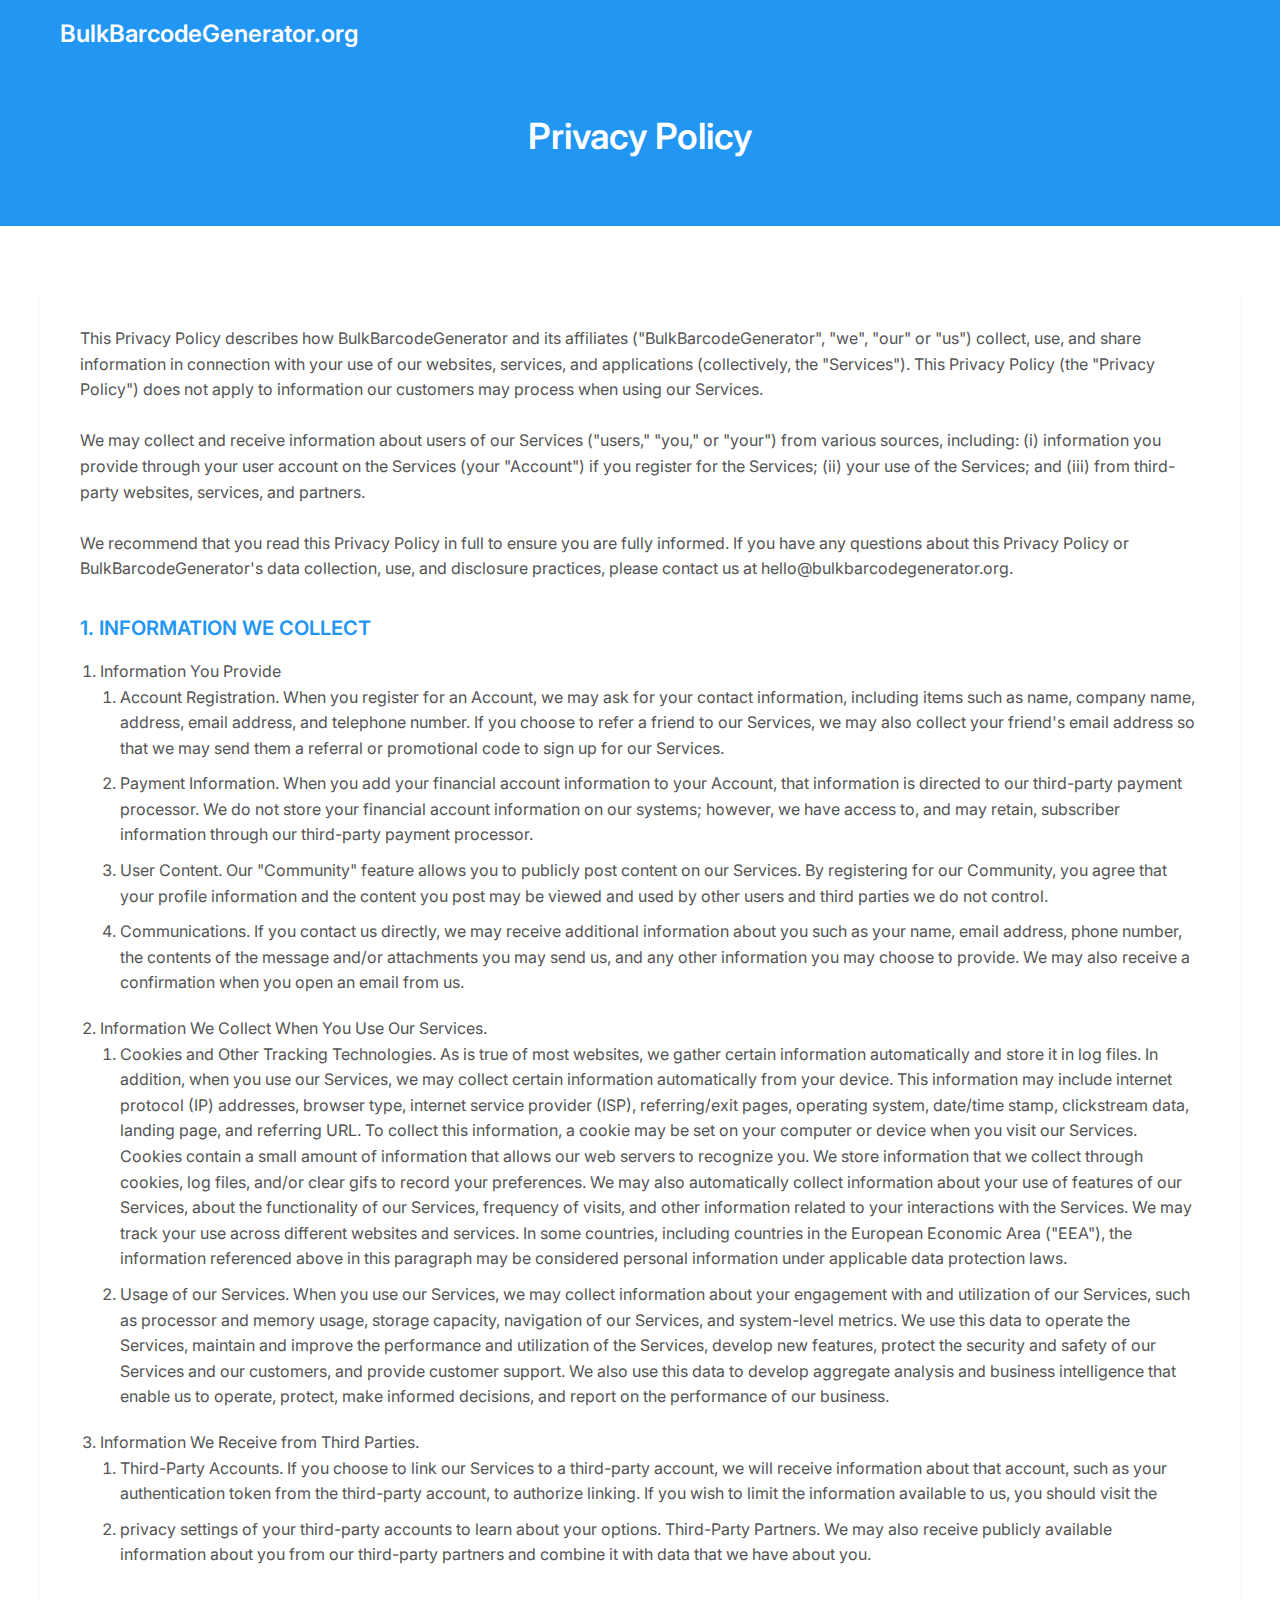
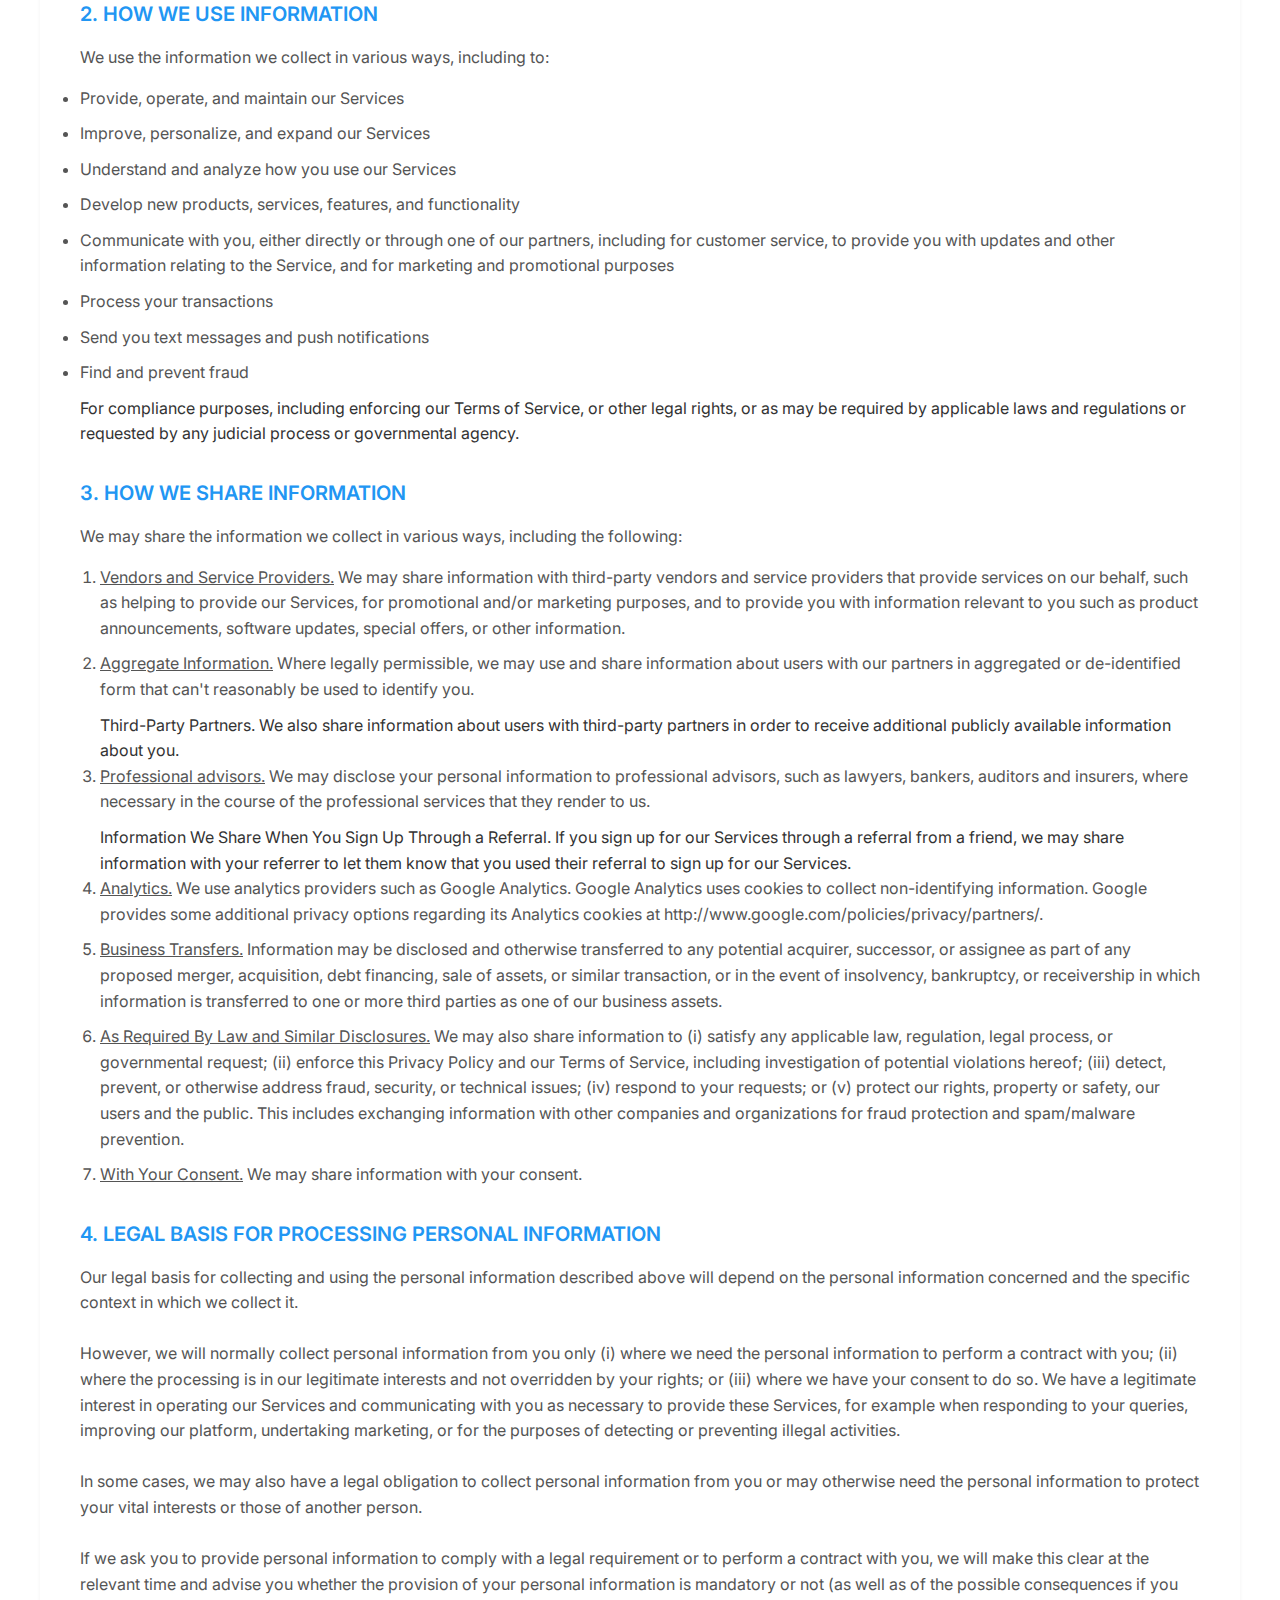
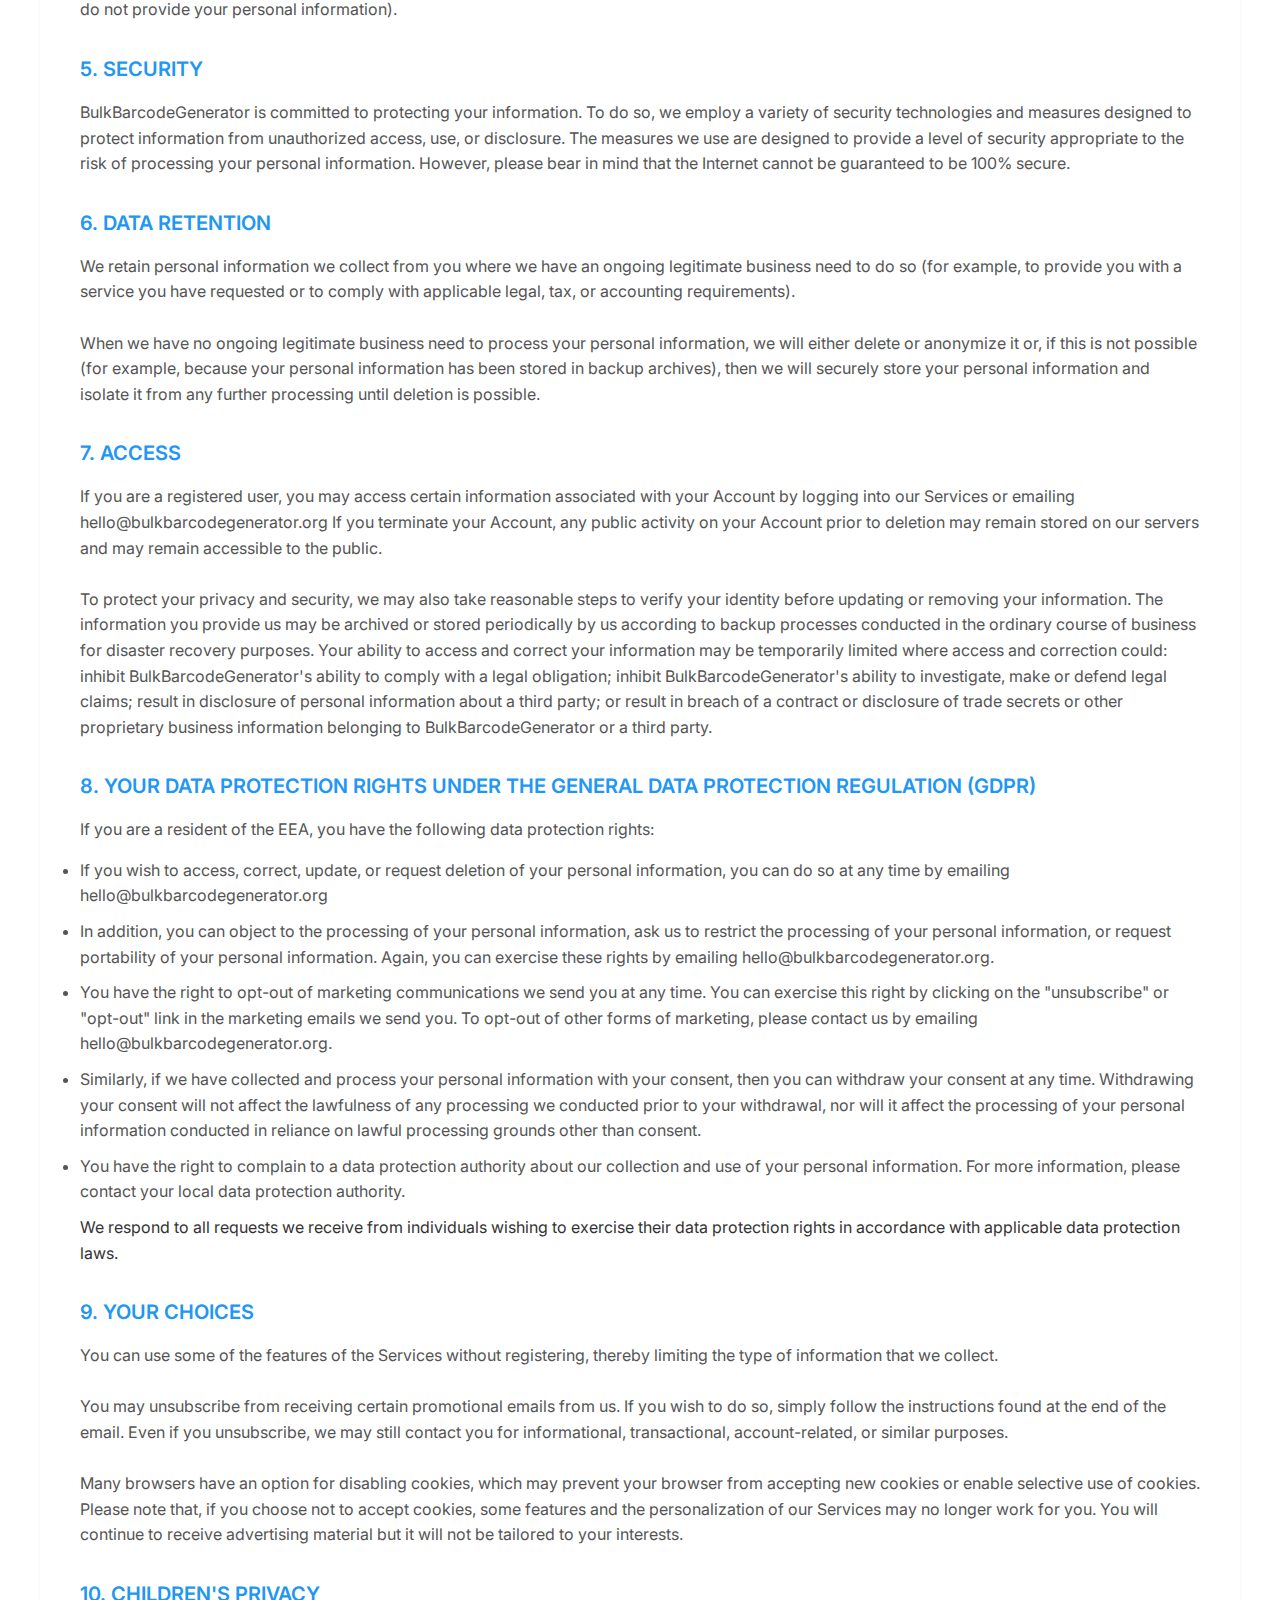
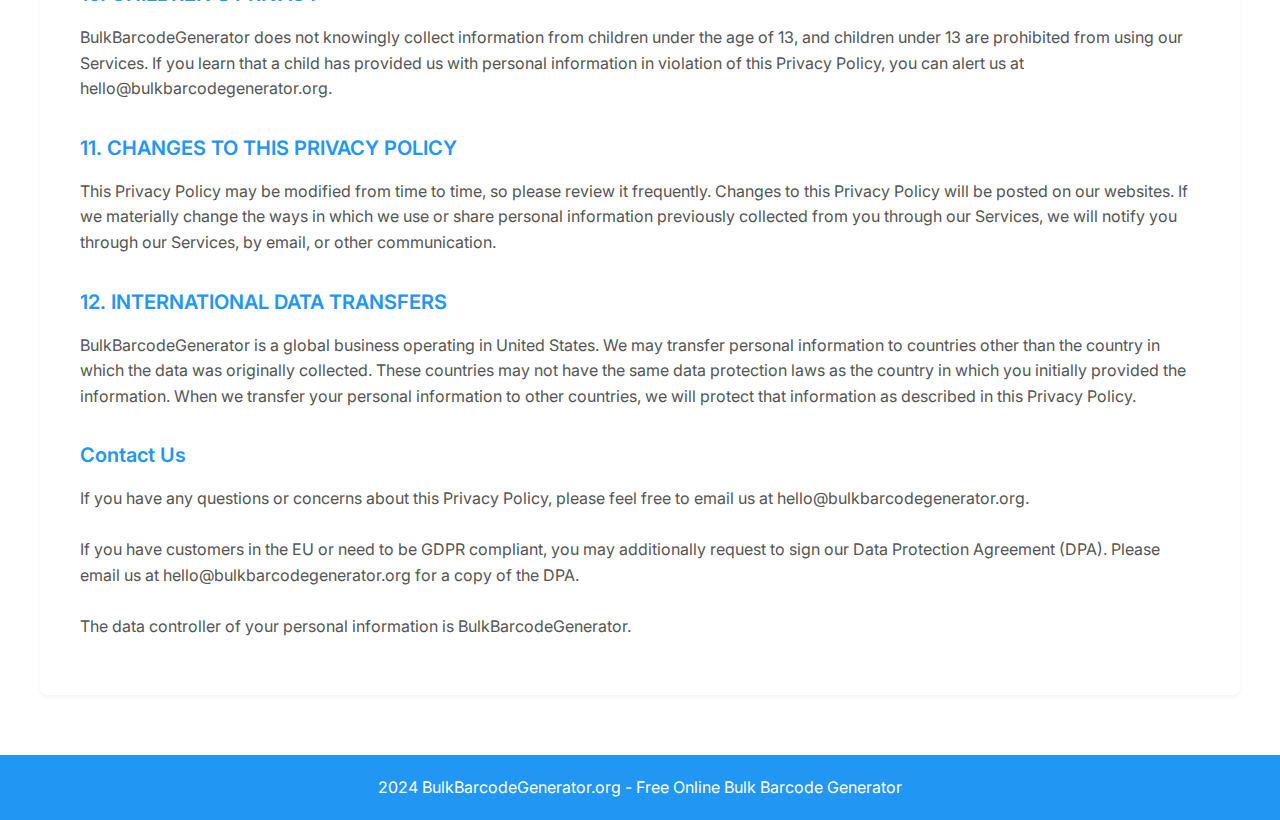
<file: privacy.html>
<!DOCTYPE html>
<html lang="en">
<head>
    <meta charset="UTF-8">
    <link rel="shortcut icon" href="logo.ico" type="image/x-icon" />
    <link rel="icon" sizes="any" mask href="logo.png">
    <meta name="viewport" content="width=device-width, initial-scale=1.0">
    <title>Privacy Policy - Free Online Bulk Barcode Generator</title>
    <meta name="description" content="Privacy Policy for BulkBarcodeGenerator.org - Free Online Bulk Barcode Generator">
    <link rel="preconnect" href="https://fonts.googleapis.com">
    <link rel="preconnect" href="https://fonts.gstatic.com" crossorigin>
    <link href="https://fonts.googleapis.com/css2?family=Inter:wght@300;400;600&display=swap" rel="stylesheet">
    <link rel="canonical" href="https://bulkbarcodegenerator.org/privacy">
    <style>
        * {
            margin: 0;
            padding: 0;
            box-sizing: border-box;
        }
        body {
            font-family: 'Inter', sans-serif;
            line-height: 1.6;
            color: #333;
            background-color: #ffffff;
        }
        .container {
            max-width: 1200px;
            margin: 0 auto;
            padding: 0 20px;
        }
        header {
            background-color: #2196F3;
            padding: 15px 0;
            color: white;
        }
        .header-content {
            display: flex;
            justify-content: space-between;
            align-items: center;
        }
        .logo {
            font-size: 24px;
            font-weight: 600;
            color: white;
            text-decoration: none;
        }
        .privacy-hero {
            background: #2196F3;
            color: white;
            text-align: center;
            padding: 40px 0;
        }
        .privacy-hero h1 {
            font-size: 36px;
            margin-bottom: 20px;
            font-weight: 600;
        }
        .privacy-content {
            padding: 60px 0;
            background: #fff;
        }
        .privacy-section {
            background: #fff;
            border-radius: 8px;
            padding: 40px;
            box-shadow: 0 2px 4px rgba(0,0,0,0.05);
        }
        .privacy-section h5 {
            color: #2196F3;
            font-size: 20px;
            margin: 30px 0 15px;
            font-weight: 600;
        }
        .privacy-section p {
            margin-bottom: 15px;
            color: #555;
        }
        .privacy-section ol {
            margin-left: 20px;
            margin-bottom: 20px;
        }
        .privacy-section li {
            margin-bottom: 10px;
            color: #555;
        }
        .privacy-section a {
            color: #2196F3;
            text-decoration: none;
        }
        .privacy-section a:hover {
            text-decoration: underline;
        }
        footer {
            background-color: #2196F3;
            color: white;
            text-align: center;
            padding: 20px 0;
        }
        footer a {
            color: white;
            text-decoration: none;
            opacity: 0.9;
        }
        footer a:hover {
            opacity: 1;
        }
    </style>
</head>
<body>
    <header>
        <div class="container header-content">
            <a href="/" class="logo">BulkBarcodeGenerator.org</a>
        </div>
    </header>

    <div class="privacy-hero">
        <div class="container">
            <h1>Privacy Policy</h1>
        </div>
    </div>

    <div class="privacy-content">
        <div class="container privacy-section">
            <p>
              This Privacy Policy describes how BulkBarcodeGenerator and its affiliates
              ("BulkBarcodeGenerator", "we", "our" or "us") collect, use, and
              share information in connection with your use of our websites, services, and
              applications (collectively, the "Services"). This Privacy Policy (the
              "Privacy Policy") does not apply to information our customers may
              process when using our Services.
              <br><br>
              We may collect and receive information about users of our Services
              ("users," "you," or "your") from various sources, including: (i)
              information you provide through your user account on the Services
              (your "Account") if you register for the Services; (ii) your use of
              the Services; and (iii) from third-party websites, services, and
              partners.
              <br><br>
              We recommend that you read this Privacy Policy in full to ensure you
              are fully informed. If you have any questions about this Privacy
              Policy or BulkBarcodeGenerator's data collection, use, and disclosure practices,
              please contact us at hello@bulkbarcodegenerator.org.
            </p>
            <h5>1. INFORMATION WE COLLECT</h5>
            <p></p>
            <ol>
              <li>
                Information You Provide
                <ol>
                  <li>
                    Account Registration. When you register for an Account, we may
                    ask for your contact information, including items such as name,
                    company name, address, email address, and telephone number. If
                    you choose to refer a friend to our Services, we may also
                    collect your friend's email address so that we may send them a
                    referral or promotional code to sign up for our Services.
                  </li>
                  <li>
                    Payment Information. When you add your financial account
                    information to your Account, that information is directed to our
                    third-party payment processor. We do not store your financial
                    account information on our systems; however, we have access to,
                    and may retain, subscriber information through our third-party
                    payment processor.
                  </li>
                  <li>
                    User Content. Our "Community" feature allows you to publicly
                    post content on our Services. By registering for our Community,
                    you agree that your profile information and the content you post
                    may be viewed and used by other users and third parties we do
                    not control.
                  </li>
                  <li>
                    Communications. If you contact us directly, we may receive
                    additional information about you such as your name, email
                    address, phone number, the contents of the message and/or
                    attachments you may send us, and any other information you may
                    choose to provide. We may also receive a confirmation when you
                    open an email from us.
                  </li>
                </ol>
              </li>
      
              <li>
                Information We Collect When You Use Our Services.
      
                <ol>
                  <li>
                    Cookies and Other Tracking Technologies. As is true of most
                    websites, we gather certain information automatically and store
                    it in log files. In addition, when you use our Services, we may
                    collect certain information automatically from your device. This
                    information may include internet protocol (IP) addresses,
                    browser type, internet service provider (ISP), referring/exit
                    pages, operating system, date/time stamp, clickstream data,
                    landing page, and referring URL. To collect this information, a
                    cookie may be set on your computer or device when you visit our
                    Services. Cookies contain a small amount of information that
                    allows our web servers to recognize you. We store information
                    that we collect through cookies, log files, and/or clear gifs to
                    record your preferences. We may also automatically collect
                    information about your use of features of our Services, about
                    the functionality of our Services, frequency of visits, and
                    other information related to your interactions with the
                    Services. We may track your use across different websites and
                    services. In some countries, including countries in the European
                    Economic Area ("EEA"), the information referenced above in this
                    paragraph may be considered personal information under
                    applicable data protection laws.
                  </li>
                  <li>
                    Usage of our Services. When you use our Services, we may collect
                    information about your engagement with and utilization of our
                    Services, such as processor and memory usage, storage capacity,
                    navigation of our Services, and system-level metrics. We use
                    this data to operate the Services, maintain and improve the
                    performance and utilization of the Services, develop new
                    features, protect the security and safety of our Services and
                    our customers, and provide customer support. We also use this
                    data to develop aggregate analysis and business intelligence
                    that enable us to operate, protect, make informed decisions, and
                    report on the performance of our business.
                  </li>
                </ol>
              </li>
              <li>
                Information We Receive from Third Parties.
                <ol>
                  <li>
                    Third-Party Accounts. If you choose to link our Services to a
                    third-party account, we will receive information about that
                    account, such as your authentication token from the third-party
                    account, to authorize linking. If you wish to limit the
                    information available to us, you should visit the
                  </li>
                  <li>
                    privacy settings of your third-party accounts to learn about
                    your options. Third-Party Partners. We may also receive publicly
                    available information about you from our third-party partners
                    and combine it with data that we have about you.
                  </li>
                </ol>
              </li>
            </ol>
            <p></p>
      
            <h5>2. HOW WE USE INFORMATION</h5>
            <p>
              We use the information we collect in various ways, including to:
            </p>
            <ul>
              <li>Provide, operate, and maintain our Services</li>
              <li>Improve, personalize, and expand our Services</li>
              <li>Understand and analyze how you use our Services</li>
              <li>Develop new products, services, features, and functionality</li>
              <li>
                Communicate with you, either directly or through one of our
                partners, including for customer service, to provide you with
                updates and other information relating to the Service, and for
                marketing and promotional purposes
              </li>
              <li>Process your transactions</li>
              <li>Send you text messages and push notifications</li>
              <li>Find and prevent fraud</li>
              <lifor>For compliance purposes, including enforcing our Terms of Service,
                or other legal rights, or as may be required by applicable laws and
                regulations or requested by any judicial process or governmental
                agency.
              </lifor>
            </ul>
            <p></p>
      
            <h5>3. HOW WE SHARE INFORMATION</h5>
            <p>
              We may share the information we collect in various ways, including the
              following:
            </p>
            <ol>
              <li>
                <u>Vendors and Service Providers.</u> We may share information with
                third-party vendors and service providers that provide services on
                our behalf, such as helping to provide our Services, for promotional
                and/or marketing purposes, and to provide you with information
                relevant to you such as product announcements, software updates,
                special offers, or other information.
              </li>
              <li>
                <u>Aggregate Information.</u> Where legally permissible, we may use
                and share information about users with our partners in aggregated or
                de-identified form that can't reasonably be used to identify you.
              </li>
              Third-Party Partners. We also share information about users with
              third-party partners in order to receive additional publicly available
              information about you.
              <li>
                <u>Professional advisors.</u> We may disclose your personal
                information to professional advisors, such as lawyers, bankers,
                auditors and insurers, where necessary in the course of the
                professional services that they render to us.
              </li>
              Information We Share When You Sign Up Through a Referral. If you sign
              up for our Services through a referral from a friend, we may share
              information with your referrer to let them know that you used their
              referral to sign up for our Services.
              <li>
                <u>Analytics.</u> We use analytics providers such as Google
                Analytics. Google Analytics uses cookies to
                collect non-identifying information. Google provides some additional
                privacy options regarding its Analytics cookies at
                http://www.google.com/policies/privacy/partners/.
              </li>
              <li>
                <u>Business Transfers.</u> Information may be disclosed and
                otherwise transferred to any potential acquirer, successor, or
                assignee as part of any proposed merger, acquisition, debt
                financing, sale of assets, or similar transaction, or in the event
                of insolvency, bankruptcy, or receivership in which information is
                transferred to one or more third parties as one of our business
                assets.
              </li>
              <li>
                <u>As Required By Law and Similar Disclosures.</u> We may also share
                information to (i) satisfy any applicable law, regulation, legal
                process, or governmental request; (ii) enforce this Privacy Policy
                and our Terms of Service, including investigation of potential
                violations hereof; (iii) detect, prevent, or otherwise address
                fraud, security, or technical issues; (iv) respond to your requests;
                or (v) protect our rights, property or safety, our users and the
                public. This includes exchanging information with other companies
                and organizations for fraud protection and spam/malware prevention.
              </li>
              <li>
                <u>With Your Consent.</u> We may share information with your
                consent.
              </li>
            </ol>
      
            <p></p>
            <h5>4. LEGAL BASIS FOR PROCESSING PERSONAL INFORMATION</h5>
            <p>
              Our legal basis for collecting and using the personal information
              described above will depend on the personal information concerned and
              the specific context in which we collect it.
              <br><br>
              However, we will normally collect personal information from you only
              (i) where we need the personal information to perform a contract with
              you; (ii) where the processing is in our legitimate interests and not
              overridden by your rights; or (iii) where we have your consent to do
              so. We have a legitimate interest in operating our Services and
              communicating with you as necessary to provide these Services, for
              example when responding to your queries, improving our platform,
              undertaking marketing, or for the purposes of detecting or preventing
              illegal activities.
              <br><br>
              In some cases, we may also have a legal obligation to collect personal
              information from you or may otherwise need the personal information to
              protect your vital interests or those of another person.
              <br><br>
              If we ask you to provide personal information to comply with a legal
              requirement or to perform a contract with you, we will make this clear
              at the relevant time and advise you whether the provision of your
              personal information is mandatory or not (as well as of the possible
              consequences if you do not provide your personal information).
            </p>
      
            <h5>5. SECURITY</h5>
            <p>
              BulkBarcodeGenerator is committed to protecting your information. To do so, we
              employ a variety of security technologies and measures designed to
              protect information from unauthorized access, use, or disclosure. The
              measures we use are designed to provide a level of security
              appropriate to the risk of processing your personal information.
              However, please bear in mind that the Internet cannot be guaranteed to
              be 100% secure.
            </p>
      
            <h5>6. DATA RETENTION</h5>
            <p>
              We retain personal information we collect from you where we have an
              ongoing legitimate business need to do so (for example, to provide you
              with a service you have requested or to comply with applicable legal,
              tax, or accounting requirements).
              <br><br>
              When we have no ongoing legitimate business need to process your
              personal information, we will either delete or anonymize it or, if
              this is not possible (for example, because your personal information
              has been stored in backup archives), then we will securely store your
              personal information and isolate it from any further processing until
              deletion is possible.
            </p>
      
            <h5>7. ACCESS</h5>
            <p>
              If you are a registered user, you may access certain information
              associated with your Account by logging into our Services or emailing
              hello@bulkbarcodegenerator.org If you terminate your Account, any public
              activity on your Account prior to deletion may remain stored on our
              servers and may remain accessible to the public.
              <br><br>
              To protect your privacy and security, we may also take reasonable
              steps to verify your identity before updating or removing your
              information. The information you provide us may be archived or stored
              periodically by us according to backup processes conducted in the
              ordinary course of business for disaster recovery purposes. Your
              ability to access and correct your information may be temporarily
              limited where access and correction could: inhibit BulkBarcodeGenerator's ability
              to comply with a legal obligation; inhibit BulkBarcodeGenerator's ability to
              investigate, make or defend legal claims; result in disclosure of
              personal information about a third party; or result in breach of a
              contract or disclosure of trade secrets or other proprietary business
              information belonging to BulkBarcodeGenerator or a third party.
            </p>
      
            <h5>
              8. YOUR DATA PROTECTION RIGHTS UNDER THE GENERAL DATA PROTECTION
              REGULATION (GDPR)
            </h5>
            <p>
              If you are a resident of the EEA, you have the following data
              protection rights:
            </p>
            <ul>
              <li>
                If you wish to access, correct, update, or request deletion of your
                personal information, you can do so at any time by emailing
                hello@bulkbarcodegenerator.org
              </li>
              <li>
                In addition, you can object to the processing of your personal
                information, ask us to restrict the processing of your personal
                information, or request portability of your personal information.
                Again, you can exercise these rights by emailing
                hello@bulkbarcodegenerator.org.
              </li>
              <li>
                You have the right to opt-out of marketing communications we send
                you at any time. You can exercise this right by clicking on the
                "unsubscribe" or "opt-out" link in the marketing emails we send you.
                To opt-out of other forms of marketing, please contact us by
                emailing hello@bulkbarcodegenerator.org.
              </li>
              <li>
                Similarly, if we have collected and process your personal
                information with your consent, then you can withdraw your consent at
                any time. Withdrawing your consent will not affect the lawfulness of
                any processing we conducted prior to your withdrawal, nor will it
                affect the processing of your personal information conducted in
                reliance on lawful processing grounds other than consent.
              </li>
              <li>
                You have the right to complain to a data protection authority about
                our collection and use of your personal information. For more
                information, please contact your local data protection authority.
              </li>
            </ul>
            We respond to all requests we receive from individuals wishing to
            exercise their data protection rights in accordance with applicable data
            protection laws.
            <p></p>
      
            <h5>9. YOUR CHOICES</h5>
            <p>
              You can use some of the features of the Services without registering,
              thereby limiting the type of information that we collect.
              <br><br>
              You may unsubscribe from receiving certain promotional emails from us.
              If you wish to do so, simply follow the instructions found at the end
              of the email. Even if you unsubscribe, we may still contact you for
              informational, transactional, account-related, or similar purposes.
              <br><br>
              Many browsers have an option for disabling cookies, which may prevent
              your browser from accepting new cookies or enable selective use of
              cookies. Please note that, if you choose not to accept cookies, some
              features and the personalization of our Services may no longer work
              for you. You will continue to receive advertising material but it will
              not be tailored to your interests.
            </p>
      
            <h5>10. CHILDREN'S PRIVACY</h5>
            <p>
              BulkBarcodeGenerator does not knowingly collect information from children under
              the age of 13, and children under 13 are prohibited from using our
              Services. If you learn that a child has provided us with personal
              information in violation of this Privacy Policy, you can alert us at
              hello@bulkbarcodegenerator.org.
            </p>
            <h5>11. CHANGES TO THIS PRIVACY POLICY</h5>
            <p>
              This Privacy Policy may be modified from time to time, so please
              review it frequently. Changes to this Privacy Policy will be posted on
              our websites. If we materially change the ways in which we use or
              share personal information previously collected from you through our
              Services, we will notify you through our Services, by email, or other
              communication.
            </p>
      
            <h5>12. INTERNATIONAL DATA TRANSFERS</h5>
            <p>
              BulkBarcodeGenerator is a global business operating in United States. We may
              transfer personal information to countries other than the country in
              which the data was originally collected. These countries may not have
              the same data protection laws as the country in which you initially
              provided the information. When we transfer your personal information
              to other countries, we will protect that information as described in
              this Privacy Policy.
            </p>
      
            <h5>Contact Us</h5>
            <p>
              If you have any questions or concerns about this Privacy Policy,
              please feel free to email us at hello@bulkbarcodegenerator.org.<br><br>
              If you have customers in the EU or need to be GDPR compliant, you may
              additionally request to sign our Data Protection Agreement (DPA).
              Please email us at hello@bulkbarcodegenerator.org for a copy of the DPA.
              <br><br>
              The data controller of your personal information is BulkBarcodeGenerator.
            </p>
        </div>
    </div>

    <footer>
        <p> 2024 BulkBarcodeGenerator.org - Free Online Bulk Barcode Generator</p>
    </footer>
</body>
</html>
</file>
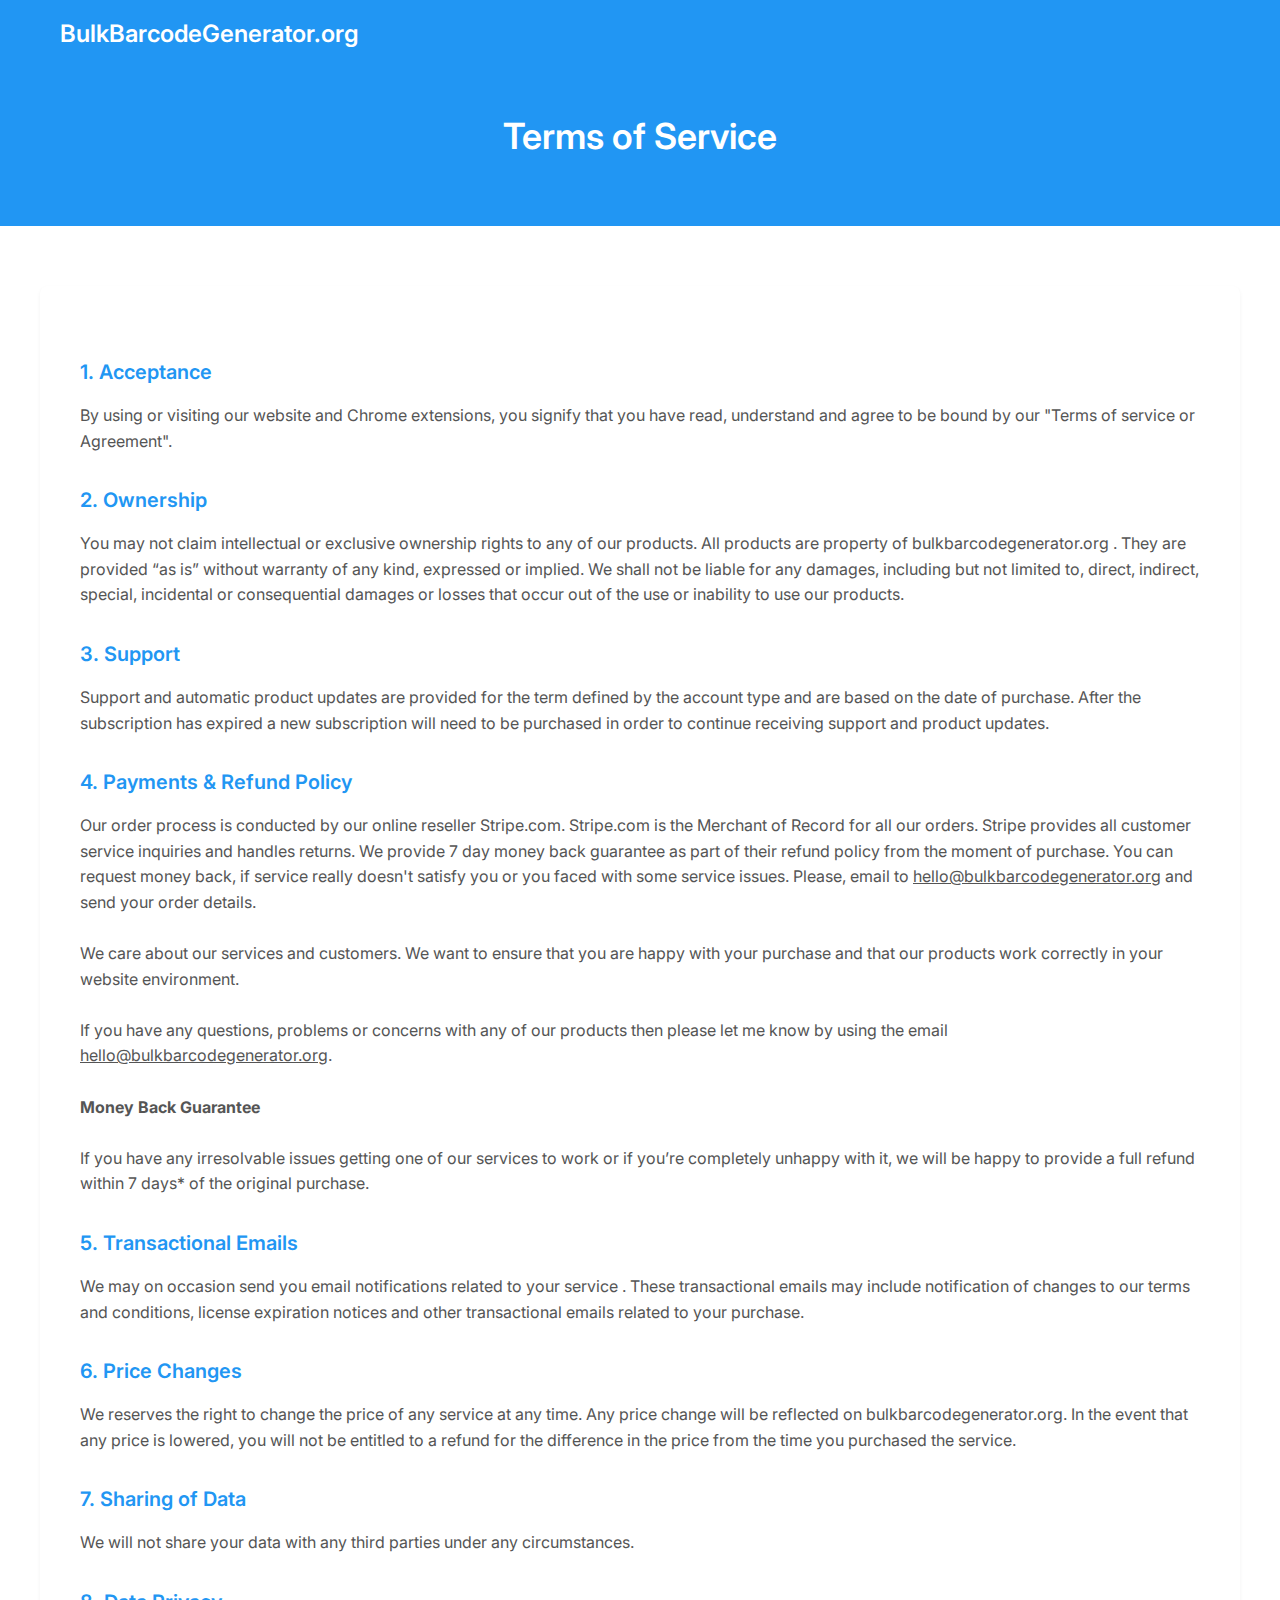
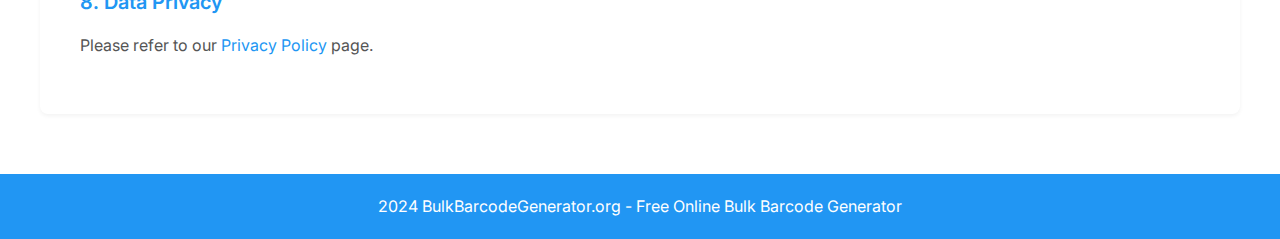
<file: terms.html>
<!DOCTYPE html>
<html lang="en">
<head>
    <meta charset="UTF-8">
    <link rel="shortcut icon" href="logo.ico" type="image/x-icon" />
    <link rel="icon" sizes="any" mask href="logo.png">
    <meta name="viewport" content="width=device-width, initial-scale=1.0">
    <title>Terms of Service - Free Online Bulk Barcode Generator</title>
    <meta name="description" content="Terms of Service for BulkBarcodeGenerator.org - Free Online Bulk Barcode Generator">
    <link rel="canonical" href="https://bulkbarcodegenerator.org/terms">
    <link rel="preconnect" href="https://fonts.googleapis.com">
    <link rel="preconnect" href="https://fonts.gstatic.com" crossorigin>
    <link href="https://fonts.googleapis.com/css2?family=Inter:wght@300;400;600&display=swap" rel="stylesheet">
    <style>
        * {
            margin: 0;
            padding: 0;
            box-sizing: border-box;
        }
        body {
            font-family: 'Inter', sans-serif;
            line-height: 1.6;
            color: #333;
            background-color: #ffffff;
        }
        .container {
            max-width: 1200px;
            margin: 0 auto;
            padding: 0 20px;
        }
        header {
            background-color: #2196F3;
            padding: 15px 0;
            color: white;
        }
        .header-content {
            display: flex;
            justify-content: space-between;
            align-items: center;
        }
        .logo {
            font-size: 24px;
            font-weight: 600;
            color: white;
            text-decoration: none;
        }
        .terms-hero {
            background: #2196F3;
            color: white;
            text-align: center;
            padding: 40px 0;
        }
        .terms-hero h1 {
            font-size: 36px;
            margin-bottom: 20px;
            font-weight: 600;
        }
        .terms-content {
            padding: 60px 0;
            background: #fff;
        }
        .terms-section {
            background: #fff;
            border-radius: 8px;
            padding: 40px;
            box-shadow: 0 2px 4px rgba(0,0,0,0.05);
        }
        .terms-section h2 {
            color: #2196F3;
            font-size: 20px;
            margin: 30px 0 15px;
            font-weight: 600;
        }
        .terms-section p {
            margin-bottom: 15px;
            color: #555;
        }
        .terms-section ul {
            margin-left: 20px;
            margin-bottom: 20px;
        }
        .terms-section li {
            margin-bottom: 10px;
            color: #555;
        }
        .terms-section a {
            color: #2196F3;
            text-decoration: none;
        }
        .terms-section a:hover {
            text-decoration: underline;
        }
        footer {
            background-color: #2196F3;
            color: white;
            text-align: center;
            padding: 20px 0;
        }
        footer a {
            color: white;
            text-decoration: none;
            opacity: 0.9;
        }
        footer a:hover {
            opacity: 1;
        }
    </style>
</head>
<body>
    <header>
        <div class="container header-content">
            <a href="/" class="logo">BulkBarcodeGenerator.org</a>
        </div>
    </header>

    <div class="terms-hero">
        <div class="container">
            <h1>Terms of Service</h1>
        </div>
    </div>

    <div class="terms-content container">
        <div class="terms-section">
        <h2 class="is-size-4">1. Acceptance</h2>
        <p>
          By using or visiting our website and Chrome extensions, you signify
          that you have read, understand and agree to be bound by our "Terms of
          service or Agreement".
        </p>
  
        <h2 class="is-size-4">2. Ownership</h2>
        <p>
          You may not claim intellectual or exclusive ownership rights to any of
          our products. All products are property of bulkbarcodegenerator.org . They are
          provided “as is” without warranty of any kind, expressed or implied.
          We shall not be liable for any damages, including but not limited to,
          direct, indirect, special, incidental or consequential damages or
          losses that occur out of the use or inability to use our products.
        </p>
        <h2 class="is-size-4">3. Support</h2>
        <p>
          Support and automatic product updates are provided for the term
          defined by the account type and are based on the date of purchase.
          After the subscription has expired a new subscription will need to be
          purchased in order to continue receiving support and product updates.
        </p>
        <h2 class="is-size-4">4. Payments & Refund Policy</h2>
        <p>
          Our order process is conducted by our online reseller Stripe.com.
          Stripe.com is the Merchant of Record for all our orders. Stripe
          provides all customer service inquiries and handles returns. We
          provide 7 day money back guarantee as part of their refund policy from
          the moment of purchase. You can request money back, if service really
          doesn't satisfy you or you faced with some service issues. Please,
          email to <u>hello@bulkbarcodegenerator.org</u>
          and send your order details.
          <br>
          <br>
          We care about our services and customers. We want to ensure that you
          are happy with your purchase and that our products work correctly in
          your website environment.
          <br>
          <br>
          If you have any questions, problems or concerns with any of our
          products then please let me know by using the email
          <u>hello@bulkbarcodegenerator.org</u>. <br><br>
          <b>Money Back Guarantee</b>
          <br><br>
          If you have any irresolvable issues getting one of our services to
          work or if you’re completely unhappy with it, we will be happy to
          provide a full refund within 7 days* of the original purchase.
        </p>
        <h2 class="is-size-4">5. Transactional Emails</h2>
        <p>
          We may on occasion send you email notifications related to your
          service . These transactional emails may include notification of
          changes to our terms and conditions, license expiration notices and
          other transactional emails related to your purchase.
        </p>
        <h2 class="is-size-4">6. Price Changes</h2>
        <p>
          We reserves the right to change the price of any service at any
          time. Any price change will be reflected on bulkbarcodegenerator.org. In the
          event that any price is lowered, you will not be entitled to a refund
          for the difference in the price from the time you purchased the
          service.
        </p>
        <h2 class="is-size-4">7. Sharing of Data</h2>
        <p>
          We will not share your data with any third parties under any
          circumstances.
        </p>
        <h2 class="is-size-4">8. Data Privacy</h2>
        <p>Please refer to our <a href="/privacy">Privacy Policy</a> page.</p>
        </div>
    </div>

    <footer>
        <p> 2024 BulkBarcodeGenerator.org - Free Online Bulk Barcode Generator</p>
    </footer>
</body>
</html>
</file>
